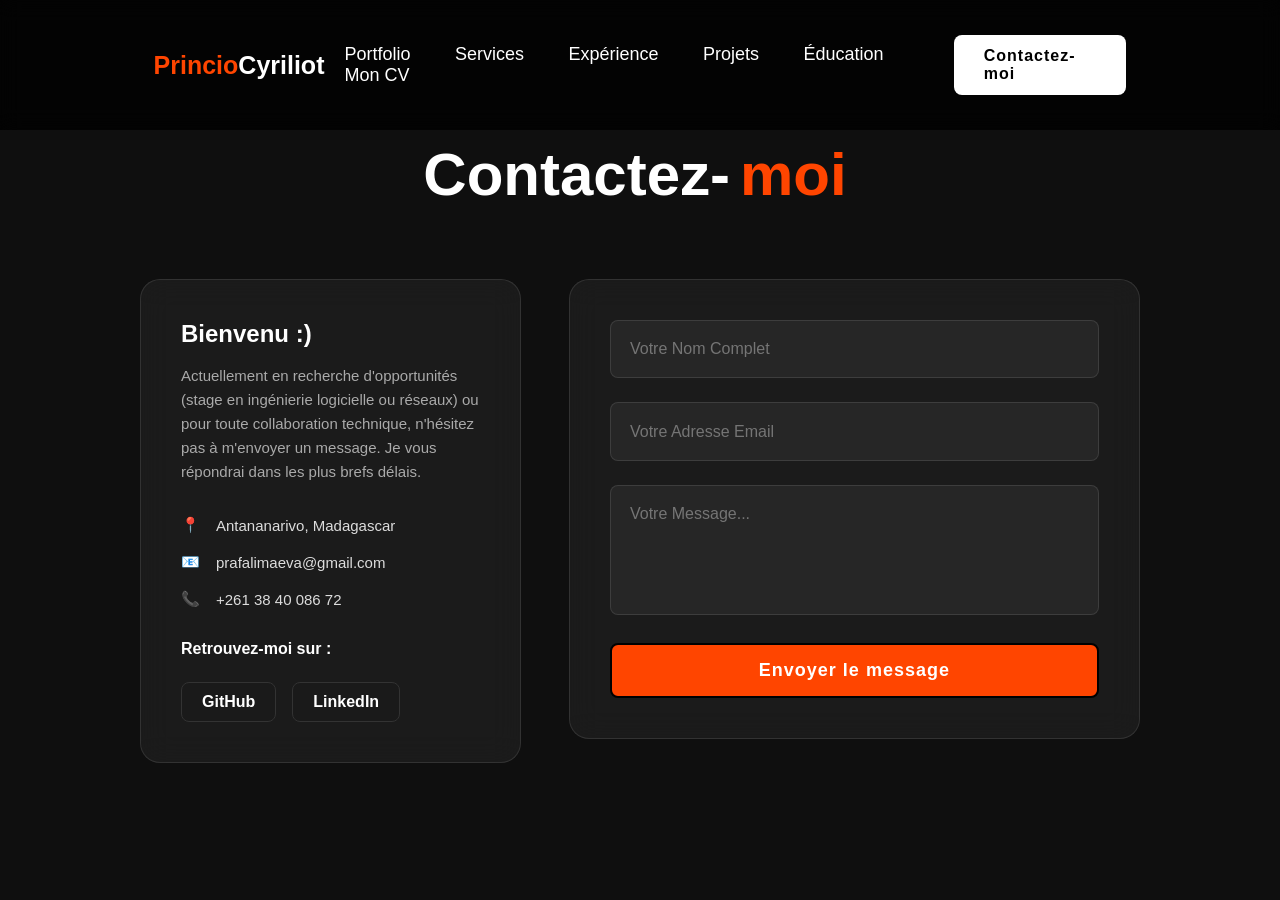
<file: contact.html>
<!DOCTYPE html>
<html lang="fr">
<head>
    <link rel="stylesheet" href="style.css">
    <meta charset="UTF-8">
    <meta name="viewport" content="width=device-width, initial-scale=1.0">
    <title>Contact | Princio Cyriliot</title>
    <style>
        /* Amélioration spécifique du design de la section contact */
        .contact-wrapper {
            display: grid;
            grid-template-columns: 1fr 1.5fr;
            gap: 3rem;
            max-width: 1000px;
            margin: 0 auto;
            align-items: start;
        }
        .contact-info-card {
            background: rgba(255, 255, 255, 0.05);
            backdrop-filter: blur(15px);
            border: 1px solid rgba(255, 255, 255, 0.1);
            padding: 2.5rem;
            border-radius: 20px;
            color: white;
        }
        .contact-info-card h3 {
            font-size: 24px;
            margin-bottom: 1rem;
            color: #fff;
        }
        .contact-info-card p {
            font-size: 15px;
            color: #aaa;
            margin-bottom: 2rem;
            line-height: 1.6;
        }
        .contact-details {
            display: flex;
            flex-direction: column;
            gap: 1.2rem;
            margin-bottom: 2rem;
        }
        .contact-item {
            display: flex;
            align-items: center;
            gap: 1rem;
            font-size: 15px;
            color: #ddd;
        }
        .social-links {
            display: flex;
            gap: 1rem;
            margin-top: 1.5rem;
        }
        .social-btn {
            padding: 10px 20px;
            background: #1a1a1a;
            color: white;
            border: 1px solid #333;
            border-radius: 8px;
            font-weight: 600;
            transition: 0.3s ease;
        }
        .social-btn:hover {
            background: orangered;
            border-color: orangered;
            transform: translateY(-3px);
        }
        @media (max-width: 768px) {
            .contact-wrapper {
                grid-template-columns: 1fr;
            }
        }
    </style>
</head>
<body>
    <header class="header">
        <a href="portfolio.html" class="logo"><span>Princio</span>Cyriliot</a>
        <nav class="navbar">
            <a href="portfolio.html">Portfolio</a>
            <a href="service.html">Services</a>
            <a href="experience.html">Expérience</a>
            <a href="projet.html">Projets</a>
            <a href="education.html">Éducation</a>
            <a href="cv.html">Mon CV</a>
        </nav>
        <a href="contact.html" class="contact active">Contactez-moi</a>
    </header>

    <section class="container" style="padding-top: 140px;">
        <h2 class="sub-title">Contactez-<span>moi</span></h2>
        
        <div class="contact-wrapper">
            <!-- Colonne Informations & Réseaux -->
            <div class="contact-info-card">
                <h3>Bienvenu :)</h3>
                <p>
                    Actuellement en recherche d'opportunités (stage en ingénierie logicielle ou réseaux) ou pour toute collaboration technique, n'hésitez pas à m'envoyer un message. Je vous répondrai dans les plus brefs délais.
                </p>
                
                <div class="contact-details">
                    <div class="contact-item">
                        <span>📍</span> Antananarivo, Madagascar
                    </div>
                    <div class="contact-item">
                        <span>📧</span> prafalimaeva@gmail.com
                    </div>
                    <div class="contact-item">
                        <span>📞</span> +261 38 40 086 72
                    </div>
                </div>

                <div style="font-weight: 600; margin-bottom: 0.5rem; color: white;">Retrouvez-moi sur :</div>
                <div class="social-links">
                    <a href="https://github.com/PrincioCyriliot" target="_blank" class="social-btn">GitHub</a>
                    <a href="https://linkedin.com/in/princio-rafalimaeva-674846414" target="_blank" class="social-btn">LinkedIn</a>
                </div>
            </div>

            <!-- Colonne Formulaire -->
            <div class="glass-card" style="padding: 2.5rem;">
                <form action="#" method="POST">
                    <div style="margin-bottom: 1.5rem;">
                        <input type="text" placeholder="Votre Nom Complet" required style="width: 100%; padding: 1.2rem; font-size: 16px; color: white; background: rgba(255,255,255,0.05); border: 1px solid rgba(255,255,255,0.1); border-radius: 8px;">
                    </div>
                    <div style="margin-bottom: 1.5rem;">
                        <input type="email" placeholder="Votre Adresse Email" required style="width: 100%; padding: 1.2rem; font-size: 16px; color: white; background: rgba(255,255,255,0.05); border: 1px solid rgba(255,255,255,0.1); border-radius: 8px;">
                    </div>
                    <div style="margin-bottom: 1.5rem;">
                        <textarea rows="5" placeholder="Votre Message..." required style="width: 100%; padding: 1.2rem; font-size: 16px; color: white; background: rgba(255,255,255,0.05); border: 1px solid rgba(255,255,255,0.1); border-radius: 8px; resize: none;"></textarea>
                    </div>
                    <button type="submit" class="btn-2" style="width: 100%; text-align: center;">Envoyer le message</button>
                </form>
            </div>
        </div>
    </section>

    <script src="script.js"></script>
</body>
</html>
</file>
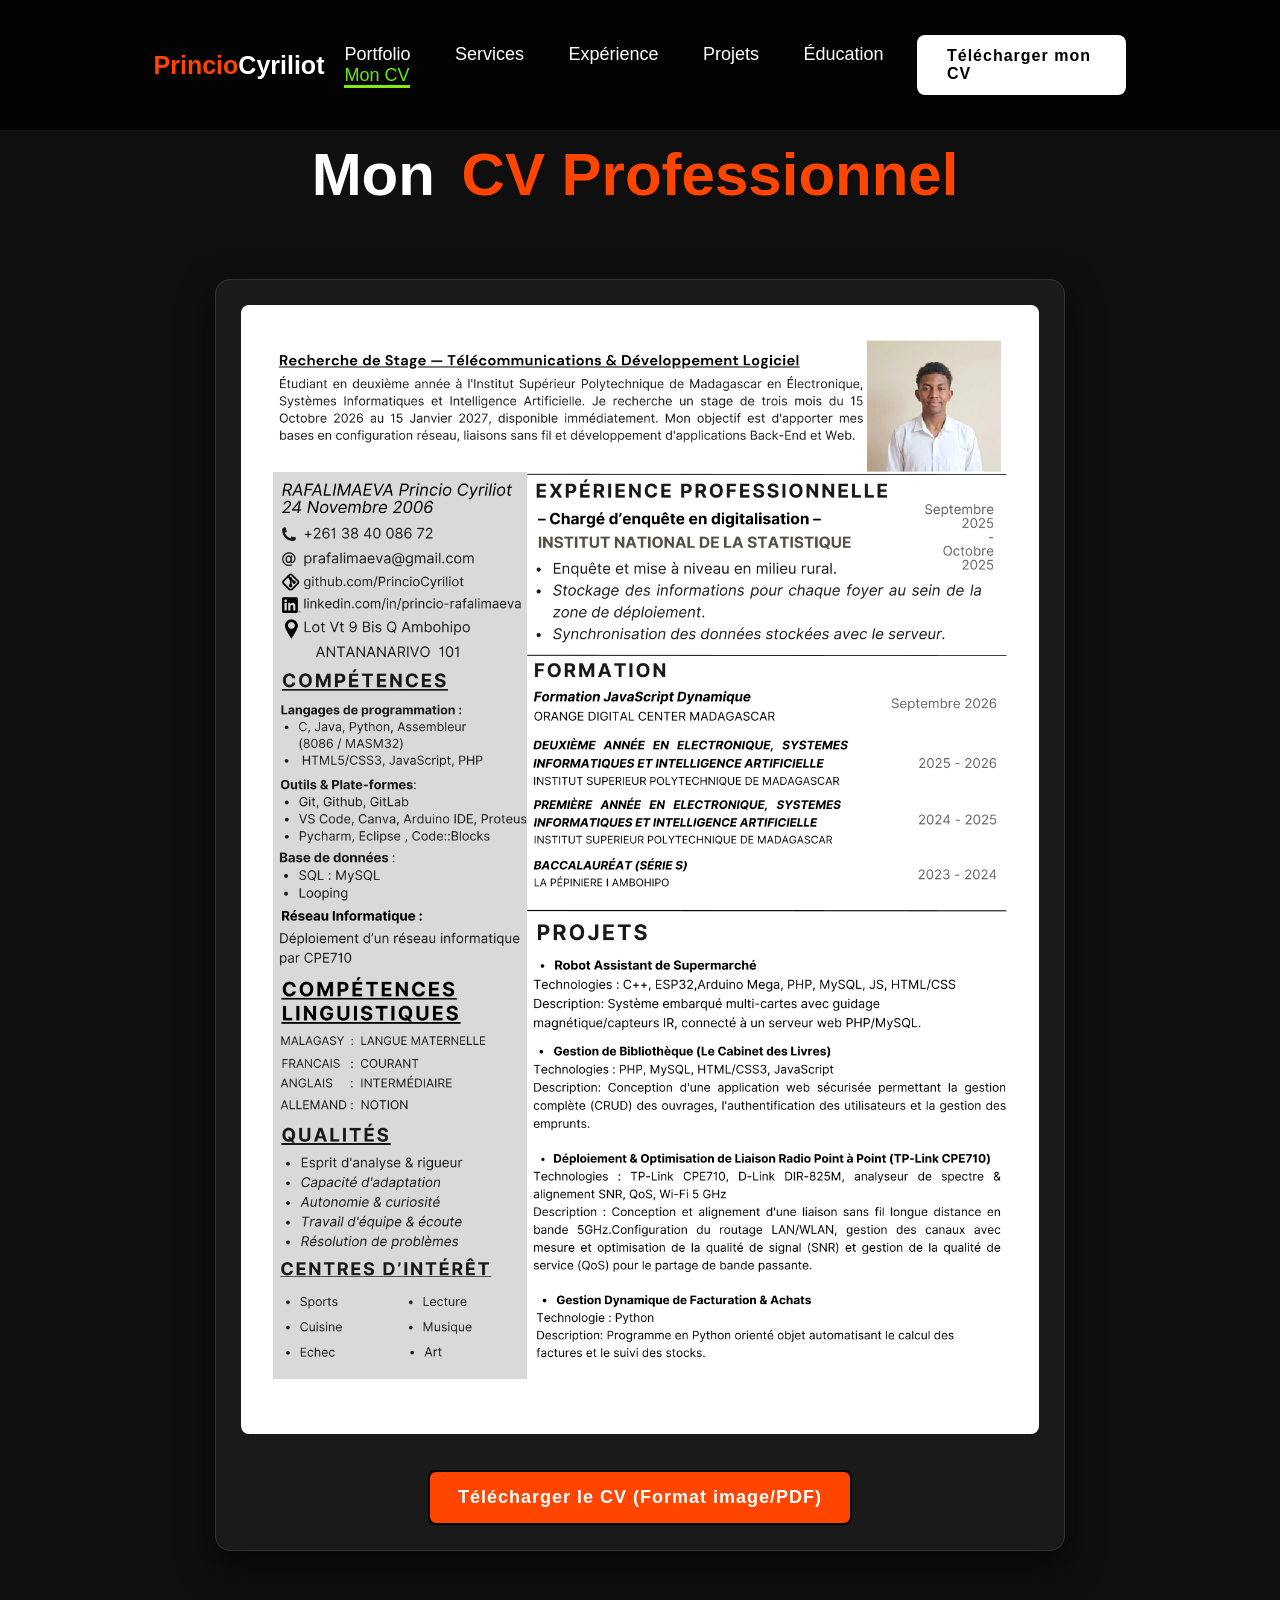
<file: cv.html>
<!DOCTYPE html>
<html lang="fr">
<head>
    <meta charset="UTF-8">
    <meta name="viewport" content="width=device-width, initial-scale=1.0">
    <title>Mon CV | Princio Cyriliot</title>
    <link rel="stylesheet" href="style.css">
</head>
<body>
    <header class="header">
        <a href="portfolio.html" class="logo"><span>Princio</span>Cyriliot</a>
        <nav class="navbar">
            <a href="portfolio.html">Portfolio</a>
            <a href="service.html">Services</a>
            <a href="experience.html">Expérience</a>
            <a href="projet.html">Projets</a>
            <a href="education.html">Éducation</a>
            <a href="cv.html" class="active">Mon CV</a>
        </nav>
        <!-- Lien pour télécharger directement votre image de CV originale -->
        <a href="image/CV_RAFALIMAEVA_PRINCIO_Impression_Securisee.jpg" download class="contact">Télécharger mon CV</a>
    </header>

    <section class="container" style="text-align: center; padding-top: 140px; background: #0f0f0f; min-height: 100vh;">
        <h2 class="sub-title">Mon <span>CV Professionnel</span></h2>
        
        <div style="max-width: 850px; margin: 0 auto; background: #1a1a1a; padding: 25px; border-radius: 15px; border: 1px solid #333; box-shadow: 0 15px 35px rgba(0,0,0,0.6);">
            <!-- Affichage direct de votre image de CV exacte présente dans le dossier image -->
            <img src="image/CV_RAFALIMAEVA_PRINCIO_Impression_Securisee.jpg" alt="CV Princio Cyriliot" style="width: 100%; height: auto; border-radius: 8px;">
            
            <div style="margin-top: 2rem;">
                <a href="image/CV_RAFALIMAEVA_PRINCIO_Impression_Securisee.jpg" download class="btn-2" style="display: inline-block;">Télécharger le CV (Format image/PDF)</a>
            </div>
        </div>
    </section>

    <script src="script.js"></script>
</body>
</html>
</file>
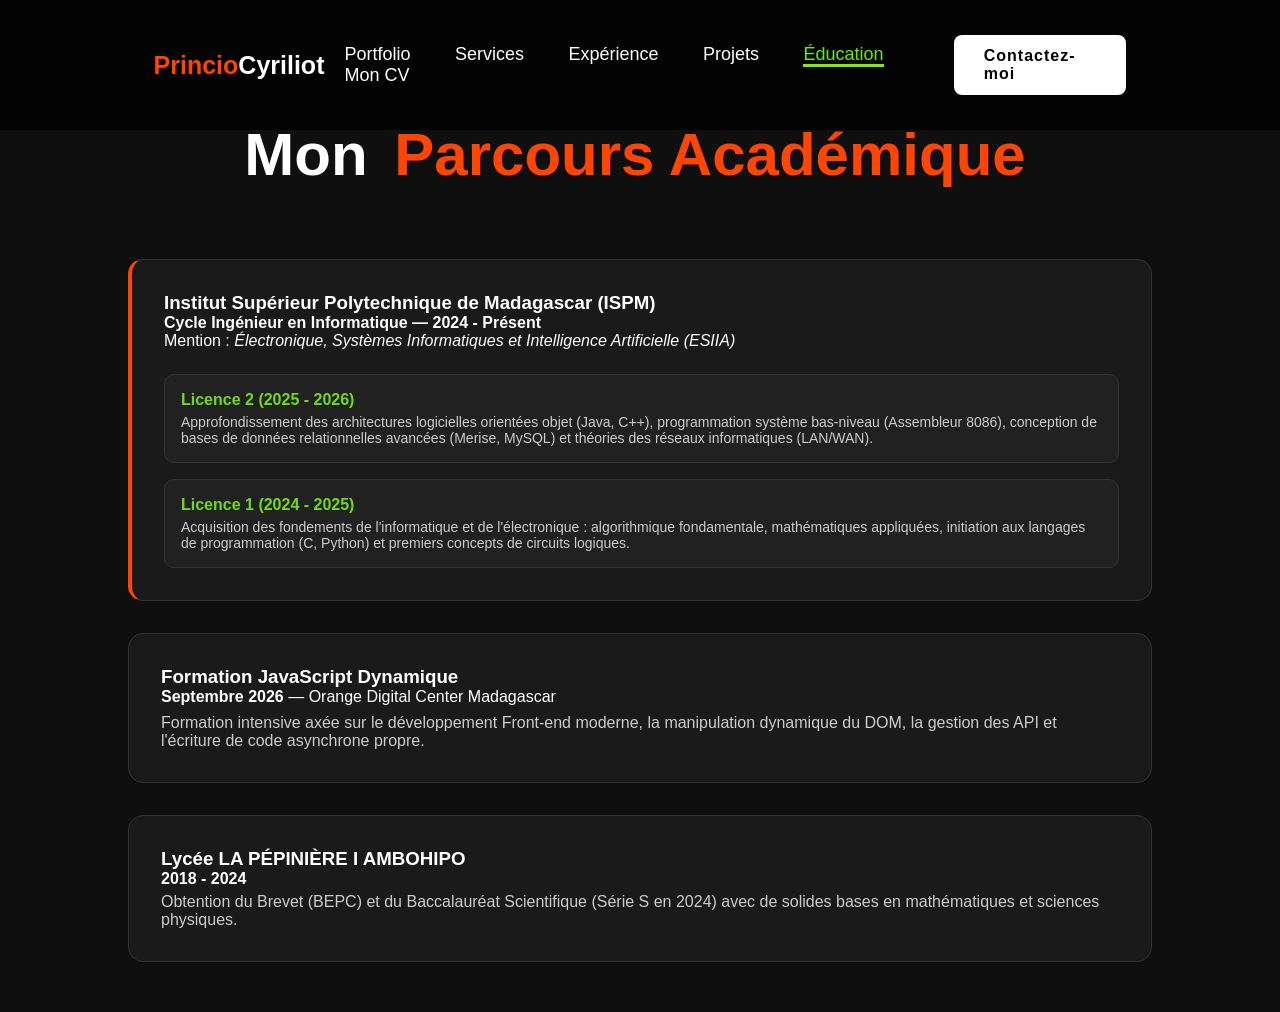
<file: education.html>
<!DOCTYPE html>
<html lang="fr">
<head>
    <link rel="stylesheet" href="style.css">
    <meta charset="UTF-8">
    <meta name="viewport" content="width=device-width, initial-scale=1.0">
    <title>Éducation | Princio Cyriliot</title>
</head>
<body>
    <header class="header">
        <a href="portfolio.html" class="logo"><span>Princio</span>Cyriliot</a>
        <nav class="navbar">
            <a href="portfolio.html">Portfolio</a>
            <a href="service.html">Services</a>
            <a href="experience.html">Expérience</a>
            <a href="projet.html">Projets</a>
            <a href="education.html" class="active">Éducation</a>
            <a href="cv.html">Mon CV</a>
        </nav>
        <a href="contact.html" class="contact">Contactez-moi</a>
    </header>

    <section class="container">
        <h2 class="sub-title">Mon <span>Parcours Académique</span></h2>
        
        <div class="card" style="border-left: 4px solid orangered;">
            <h3>Institut Supérieur Polytechnique de Madagascar (ISPM)</h3>
            <p><strong>Cycle Ingénieur en Informatique — 2024 - Présent</strong></p>
            <p>Mention : <em>Électronique, Systèmes Informatiques et Intelligence Artificielle (ESIIA)</em></p>
            
            <div style="margin-top: 1.5rem; display: flex; flex-direction: column; gap: 1rem;">
                <div style="background: rgba(255,255,255,0.03); padding: 1rem; border-radius: 10px; border: 1px solid #333;">
                    <h4 style="color: rgb(114, 219, 15);">Licence 2 (2025 - 2026)</h4>
                    <p style="color: #ccc; font-size: 14px; margin-top: 5px;">
                        Approfondissement des architectures logicielles orientées objet (Java, C++), programmation système bas-niveau (Assembleur 8086), conception de bases de données relationnelles avancées (Merise, MySQL) et théories des réseaux informatiques (LAN/WAN).
                    </p>
                </div>
                
                <div style="background: rgba(255,255,255,0.03); padding: 1rem; border-radius: 10px; border: 1px solid #333;">
                    <h4 style="color: rgb(114, 219, 15);">Licence 1 (2024 - 2025)</h4>
                    <p style="color: #ccc; font-size: 14px; margin-top: 5px;">
                        Acquisition des fondements de l'informatique et de l'électronique : algorithmique fondamentale, mathématiques appliquées, initiation aux langages de programmation (C, Python) et premiers concepts de circuits logiques.
                    </p>
                </div>
            </div>
        </div>

        <div class="card" style="margin-top: 2rem;">
            <h3>Formation JavaScript Dynamique</h3>
            <p><strong>Septembre 2026</strong> — Orange Digital Center Madagascar</p>
            <p style="color: #ccc; margin-top: 8px;">
                Formation intensive axée sur le développement Front-end moderne, la manipulation dynamique du DOM, la gestion des API et l'écriture de code asynchrone propre.
            </p>
        </div>
        
        <div class="card" style="margin-top: 2rem;">
            <h3>Lycée LA PÉPINIÈRE I AMBOHIPO</h3>
            <p><strong>2018 - 2024</strong></p>
            <p style="color: #ccc; margin-top: 5px;">Obtention du Brevet (BEPC) et du Baccalauréat Scientifique (Série S en 2024) avec de solides bases en mathématiques et sciences physiques.</p>
        </div>
    </section>

    <script src="script.js"></script>
</body>
</html>
</file>
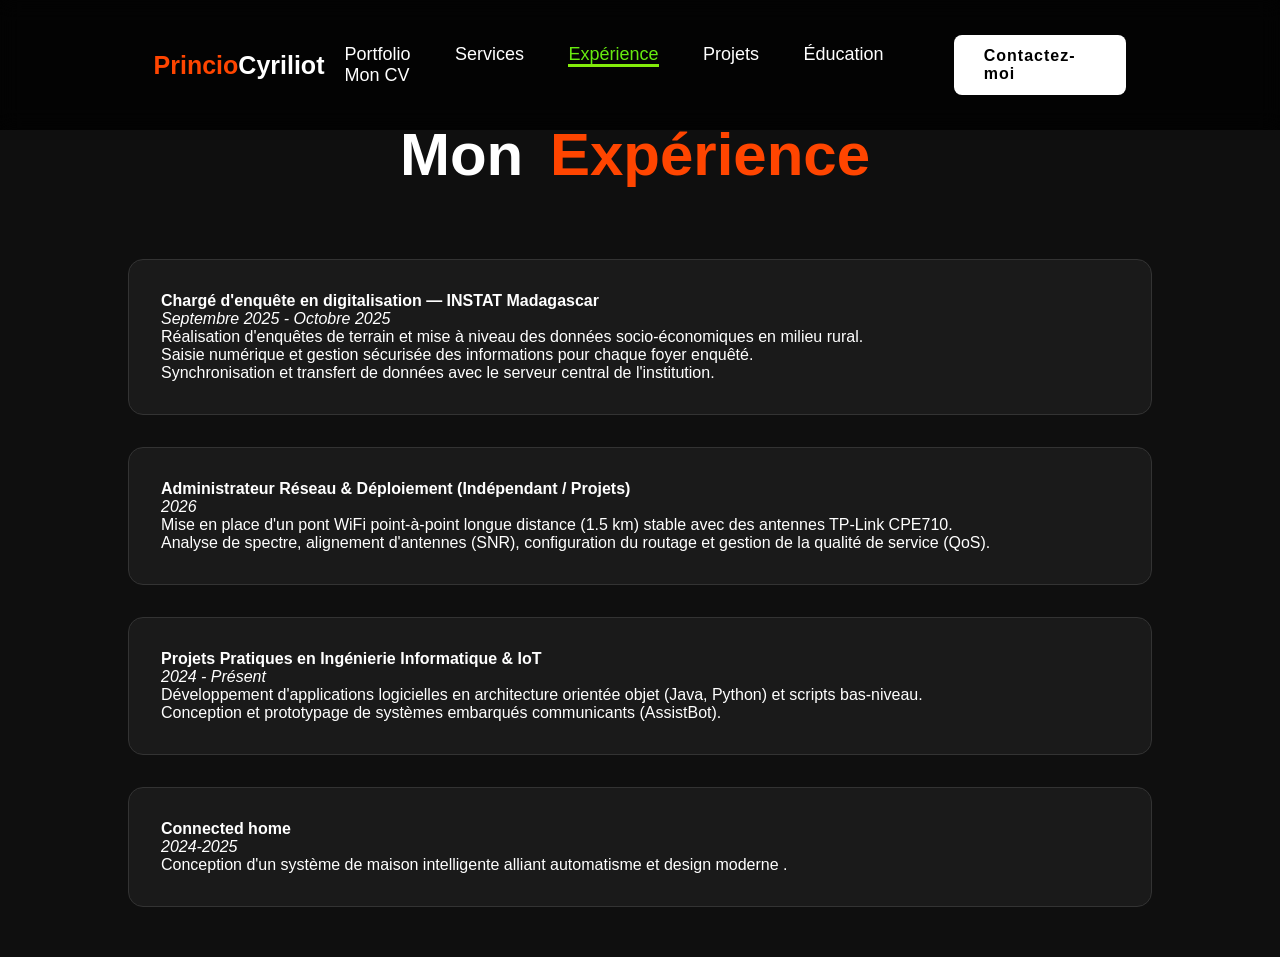
<file: experience.html>
<!DOCTYPE html>
<html lang="fr">
<head>
    <link rel="stylesheet" href="style.css">
    <meta charset="UTF-8">
    <meta name="viewport" content="width=device-width, initial-scale=1.0">
    <title>Mon Expérience | Princio Cyriliot</title>
</head>
<body>
    <header class="header">
        <a href="portfolio.html" class="logo"><span>Princio</span>Cyriliot</a>
        <nav class="navbar">
            <a href="portfolio.html">Portfolio</a>
            <a href="service.html">Services</a>
            <a href="experience.html" class="active">Expérience</a>
            <a href="projet.html">Projets</a>
            <a href="education.html">Éducation</a>
            <a href="cv.html">Mon CV</a>
        </nav>
        <a href="contact.html" class="contact">Contactez-moi</a>
    </header>

    <section class="container">
        <h2 class="sub-title">Mon <span>Expérience</span></h2>
        <div class="card">
            <h4>Chargé d'enquête en digitalisation — INSTAT Madagascar</h4>
            <p><em>Septembre 2025 - Octobre 2025</em></p>
            <ul>
                <li>Réalisation d'enquêtes de terrain et mise à niveau des données socio-économiques en milieu rural.</li>
                <li>Saisie numérique et gestion sécurisée des informations pour chaque foyer enquêté.</li>
                <li>Synchronisation et transfert de données avec le serveur central de l'institution.</li>
            </ul>
        </div>
        <div class="card" style="margin-top: 2rem;">
            <h4>Administrateur Réseau & Déploiement (Indépendant / Projets)</h4>
            <p><em>2026</em></p>
            <ul>
                <li>Mise en place d'un pont WiFi point-à-point longue distance (1.5 km) stable avec des antennes TP-Link CPE710.</li>
                <li>Analyse de spectre, alignement d'antennes (SNR), configuration du routage et gestion de la qualité de service (QoS).</li>
            </ul>
        </div>
        <div class="card" style="margin-top: 2rem;">
            <h4>Projets Pratiques en Ingénierie Informatique & IoT</h4>
            <p><em>2024 - Présent</em></p>
            <ul>
                <li>Développement d'applications logicielles en architecture orientée objet (Java, Python) et scripts bas-niveau.</li>
                <li>Conception et prototypage de systèmes embarqués communicants (AssistBot).</li>
            </ul>
        </div>
  <div class="card" style="margin-top: 2rem;">
            <h4>Connected home</h4>
            <p><em>2024-2025</em></p>
            <ul>
                <li>Conception d'un système de maison intelligente alliant automatisme et design moderne .</li>
               
            </ul>
        </div>

    </section>

    <script src="script.js"></script>
</body>
</html>
</file>
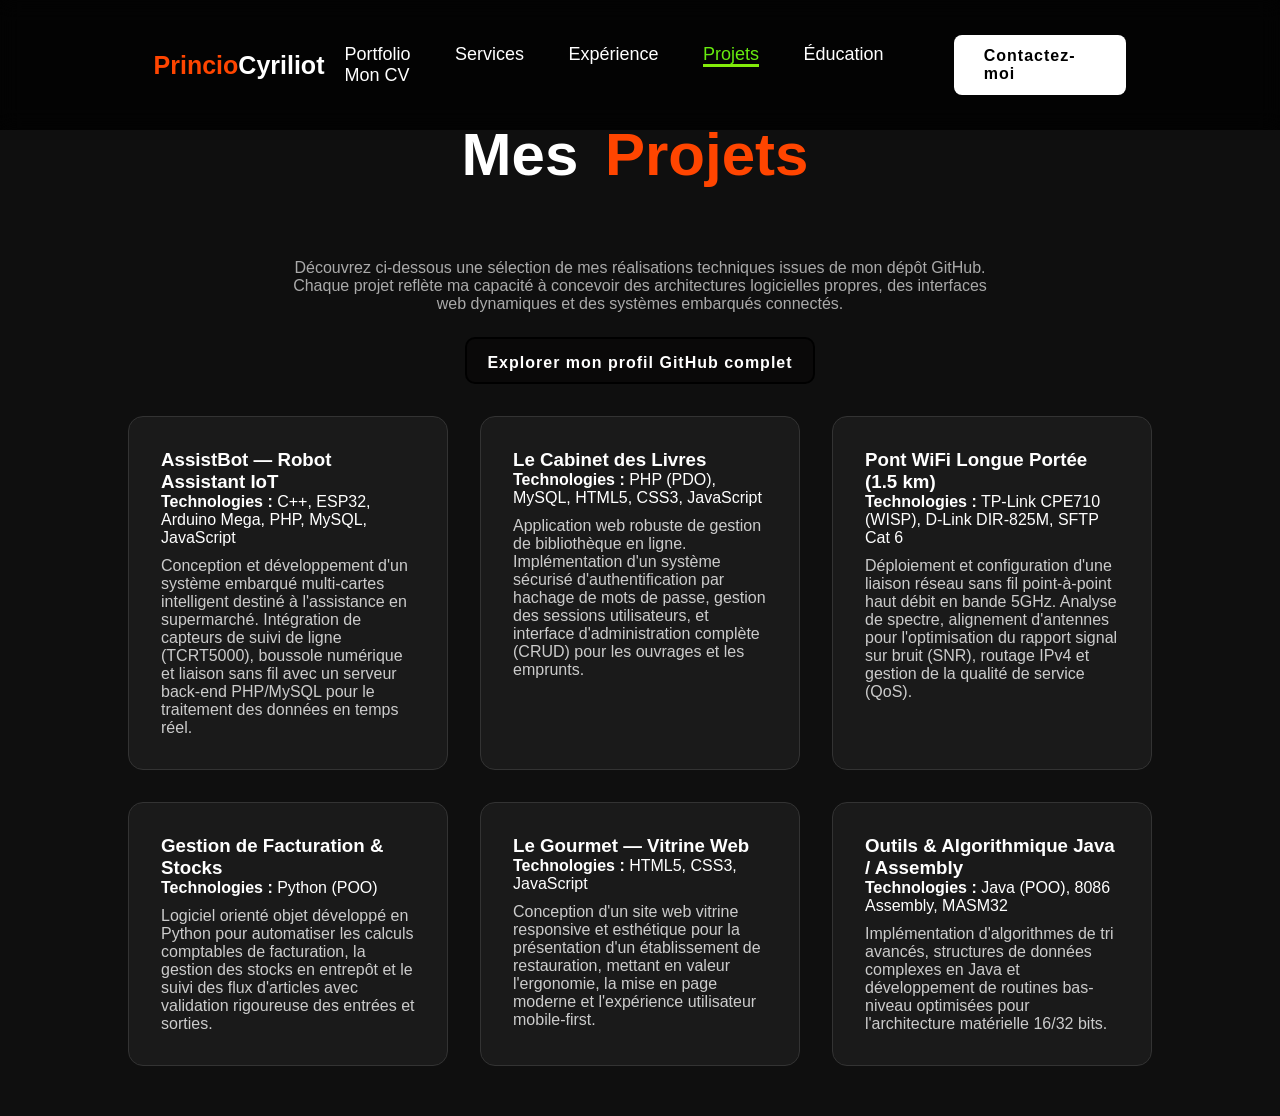
<file: projet.html>
<!DOCTYPE html>
<html lang="fr">
<head>
    <link rel="stylesheet" href="style.css">
    <meta charset="UTF-8">
    <meta name="viewport" content="width=device-width, initial-scale=1.0">
    <title>Mes Projets | Princio Cyriliot</title>
</head>
<body>
    <header class="header">
        <a href="portfolio.html" class="logo"><span>Princio</span>Cyriliot</a>
        <nav class="navbar">
            <a href="portfolio.html">Portfolio</a>
            <a href="service.html">Services</a>
            <a href="experience.html">Expérience</a>
            <a href="projet.html" class="active">Projets</a>
            <a href="education.html">Éducation</a>
            <a href="cv.html">Mon CV</a>
        </nav>
        <a href="contact.html" class="contact">Contactez-moi</a>
    </header>

    <section class="container">
        <h2 class="sub-title">Mes <span>Projets</span></h2>
        <div style="text-align: center; margin-bottom: 2rem;">
            <p style="color: #aaa; font-size: 16px; max-width: 700px; margin: 0 auto;">
                Découvrez ci-dessous une sélection de mes réalisations techniques issues de mon dépôt GitHub. Chaque projet reflète ma capacité à concevoir des architectures logicielles propres, des interfaces web dynamiques et des systèmes embarqués connectés.
            </p>
            <a href="https://github.com/PrincioCyriliot" target="_blank" class="read" style="display: inline-block; margin-top: 1.5rem;">Explorer mon profil GitHub complet</a>
        </div>
        
        <div class="grid-projects" style="margin-top: 2rem;">
            <div class="card">
                <h3>AssistBot — Robot Assistant IoT</h3>
                <p><strong>Technologies :</strong> C++, ESP32, Arduino Mega, PHP, MySQL, JavaScript</p>
                <p style="margin-top: 10px; color: #ccc;">
                    Conception et développement d'un système embarqué multi-cartes intelligent destiné à l'assistance en supermarché. Intégration de capteurs de suivi de ligne (TCRT5000), boussole numérique et liaison sans fil avec un serveur back-end PHP/MySQL pour le traitement des données en temps réel.
                </p>
            </div>
            <div class="card">
                <h3>Le Cabinet des Livres</h3>
                <p><strong>Technologies :</strong> PHP (PDO), MySQL, HTML5, CSS3, JavaScript</p>
                <p style="margin-top: 10px; color: #ccc;">
                    Application web robuste de gestion de bibliothèque en ligne. Implémentation d'un système sécurisé d'authentification par hachage de mots de passe, gestion des sessions utilisateurs, et interface d'administration complète (CRUD) pour les ouvrages et les emprunts.
                </p>
            </div>
            <div class="card">
                <h3>Pont WiFi Longue Portée (1.5 km)</h3>
                <p><strong>Technologies :</strong> TP-Link CPE710 (WISP), D-Link DIR-825M, SFTP Cat 6</p>
                <p style="margin-top: 10px; color: #ccc;">
                    Déploiement et configuration d'une liaison réseau sans fil point-à-point haut débit en bande 5GHz. Analyse de spectre, alignement d'antennes pour l'optimisation du rapport signal sur bruit (SNR), routage IPv4 et gestion de la qualité de service (QoS).
                </p>
            </div>
            <div class="card">
                <h3>Gestion de Facturation & Stocks</h3>
                <p><strong>Technologies :</strong> Python (POO)</p>
                <p style="margin-top: 10px; color: #ccc;">
                    Logiciel orienté objet développé en Python pour automatiser les calculs comptables de facturation, la gestion des stocks en entrepôt et le suivi des flux d'articles avec validation rigoureuse des entrées et sorties.
                </p>
            </div>
            <div class="card">
                <h3>Le Gourmet — Vitrine Web</h3>
                <p><strong>Technologies :</strong> HTML5, CSS3, JavaScript</p>
                <p style="margin-top: 10px; color: #ccc;">
                    Conception d'un site web vitrine responsive et esthétique pour la présentation d'un établissement de restauration, mettant en valeur l'ergonomie, la mise en page moderne et l'expérience utilisateur mobile-first.
                </p>
            </div>
            <div class="card">
                <h3>Outils & Algorithmique Java / Assembly</h3>
                <p><strong>Technologies :</strong> Java (POO), 8086 Assembly, MASM32</p>
                <p style="margin-top: 10px; color: #ccc;">
                    Implémentation d'algorithmes de tri avancés, structures de données complexes en Java et développement de routines bas-niveau optimisées pour l'architecture matérielle 16/32 bits.
                </p>
            </div>
        </div>
    </section>

    <script src="script.js"></script>
</body>
</html>
</file>
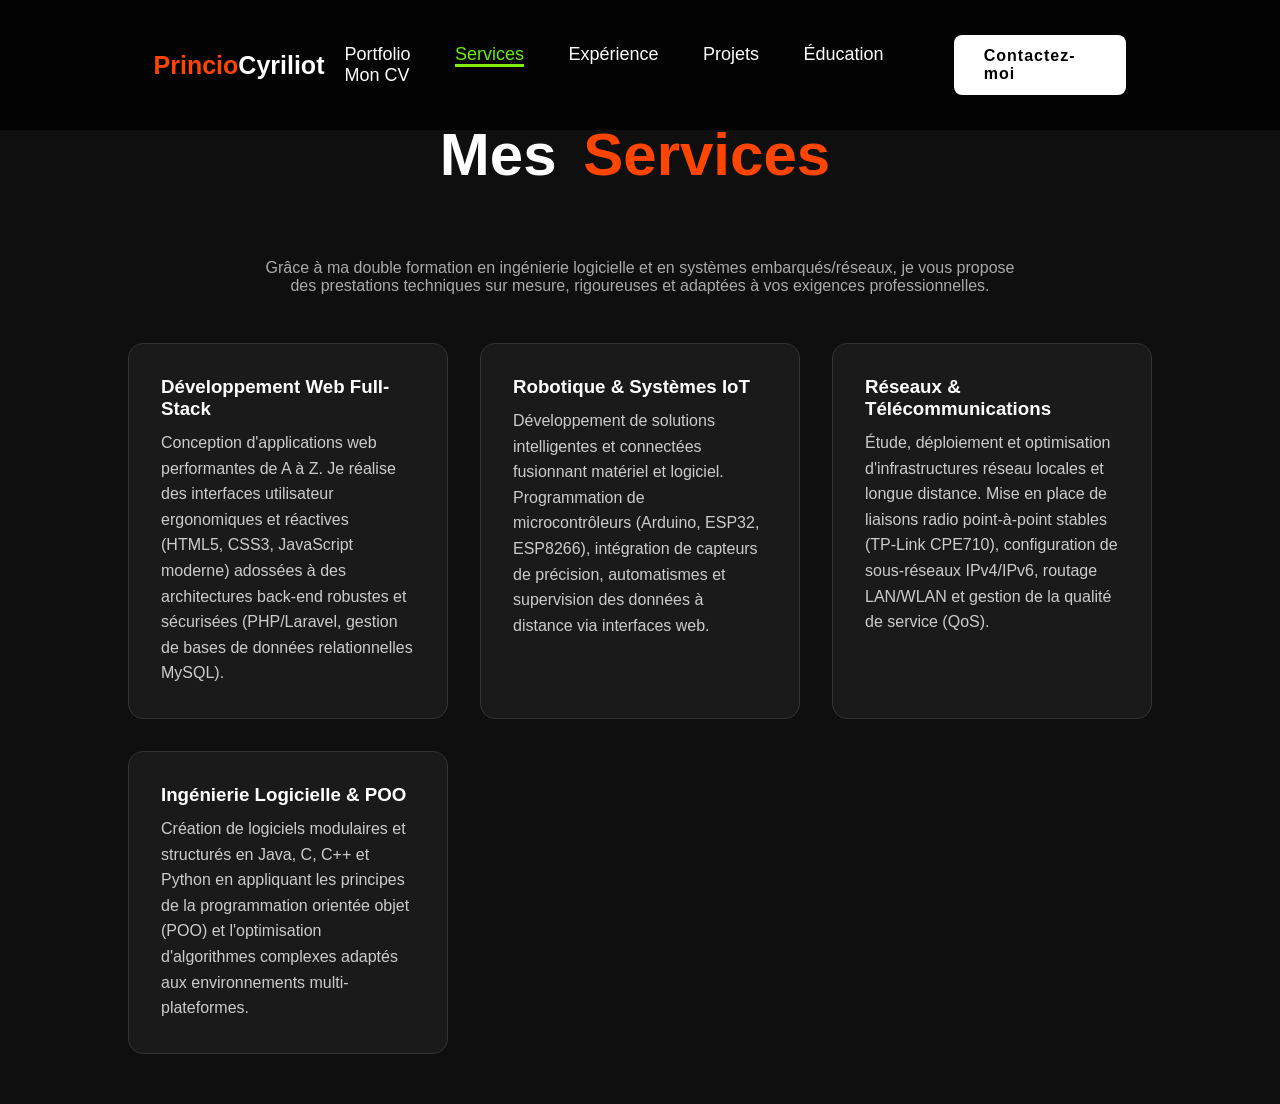
<file: service.html>
<!DOCTYPE html>
<html lang="fr">
<head>
    <link rel="stylesheet" href="style.css">
    <meta charset="UTF-8">
    <meta name="viewport" content="width=device-width, initial-scale=1.0">
    <title>Mes Services | Princio Cyriliot</title>
</head>
<body>
    <header class="header">
        <a href="portfolio.html" class="logo"><span>Princio</span>Cyriliot</a>
        <nav class="navbar">
            <a href="portfolio.html">Portfolio</a>
            <a href="service.html" class="active">Services</a>
            <a href="experience.html">Expérience</a>
            <a href="projet.html">Projets</a>
            <a href="education.html">Éducation</a>
            <a href="cv.html">Mon CV</a>
        </nav>
        <a href="contact.html" class="contact">Contactez-moi</a>
    </header>

    <section class="container">
        <h2 class="sub-title">Mes <span>Services</span></h2>
        <div style="text-align: center; margin-bottom: 2rem;">
            <p style="color: #aaa; font-size: 16px; max-width: 750px; margin: 0 auto;">
                Grâce à ma double formation en ingénierie logicielle et en systèmes embarqués/réseaux, je vous propose des prestations techniques sur mesure, rigoureuses et adaptées à vos exigences professionnelles.
            </p>
        </div>

        <div class="grid-services">
            <div class="card">
                <h3>Développement Web Full-Stack</h3>
                <p style="color: #ccc; margin-top: 10px; line-height: 1.6;">
                    Conception d'applications web performantes de A à Z. Je réalise des interfaces utilisateur ergonomiques et réactives (HTML5, CSS3, JavaScript moderne) adossées à des architectures back-end robustes et sécurisées (PHP/Laravel, gestion de bases de données relationnelles MySQL).
                </p>
            </div>
            <div class="card">
                <h3>Robotique & Systèmes IoT</h3>
                <p style="color: #ccc; margin-top: 10px; line-height: 1.6;">
                    Développement de solutions intelligentes et connectées fusionnant matériel et logiciel. Programmation de microcontrôleurs (Arduino, ESP32, ESP8266), intégration de capteurs de précision, automatismes et supervision des données à distance via interfaces web.
                </p>
            </div>
            <div class="card">
                <h3>Réseaux & Télécommunications</h3>
                <p style="color: #ccc; margin-top: 10px; line-height: 1.6;">
                    Étude, déploiement et optimisation d'infrastructures réseau locales et longue distance. Mise en place de liaisons radio point-à-point stables (TP-Link CPE710), configuration de sous-réseaux IPv4/IPv6, routage LAN/WLAN et gestion de la qualité de service (QoS).
                </p>
            </div>
            <div class="card">
                <h3>Ingénierie Logicielle & POO</h3>
                <p style="color: #ccc; margin-top: 10px; line-height: 1.6;">
                    Création de logiciels modulaires et structurés en Java, C, C++ et Python en appliquant les principes de la programmation orientée objet (POO) et l'optimisation d'algorithmes complexes adaptés aux environnements multi-plateformes.
                </p>
            </div>
        </div>
    </section>

    <script src="script.js"></script>
</body>
</html>
</file>
<file: style.css>
* {
    margin: 0;
    padding: 0;
    box-sizing: border-box;
    font-family: 'poppins', sans-serif;
    text-decoration: none;
    list-style: none;
}

.header {
    position: fixed;
    top: 0;
    left: 0;
    width: 100%;
    padding: 35px 12%;
    background: rgba(0, 0, 0, 0.801);
    backdrop-filter: blur(10px);
    display: flex;
    justify-content: space-between;
    align-items: center;
    z-index: 100;
}

.logo {
    font-size: 25px;
    color: white;
    font-weight: 600;
    transition: 0.3s ease;
}

.logo:hover {
    color: rgb(114, 219, 15);
    text-shadow: 0 0 25px rgb(159, 233, 22),
        0 0 50px rgb(98, 226, 13),
        0 0 70px rgb(133, 233, 18);
    transform: scale(1.1);
}

span {
    color: orangered;
}

.navbar a {
    font-size: 18px;
    color: white;
    font-weight: 500;
    margin: 0 20px;
    border-bottom: 3px solid transparent;
    transition: 0.3s ease;
}

.navbar a:hover,
.navbar a.active {
    color: rgb(103, 235, 15);
    border-bottom: 3px solid rgb(131, 236, 10);
}

.contact {
    padding: 10px 28px;
    background-color: white;
    color: black;
    border: 2px solid transparent;
    border-radius: 8px;
    font-size: 16px;
    letter-spacing: 1px;
    font-weight: 600;
    transition: 0.3s ease;
}

.contact:hover {
    background-color: orangered;
    box-shadow: 0 0 25px orangered;
    color: white;
}

.home {
    width: 100%;
    min-height: 100vh;
    background: rgba(255, 255, 255, 0.288);
    display: flex;
    align-items: center;
    gap: 7em;
    padding: 30px 12% 0;
}

.home-content {
    max-width: 800px;
}

.home-content h3 {
    font-size: 42px;
}

.home-content h1 {
    font-size: 62px;
    line-height: 1.2;
}

.home-content p {
    font-size: 18px;
    margin: 25px 0 30px;
}

.btn-box {
    width: 345px;
    display: flex;
    gap: 2em;
}

.btn-1 {
    padding: 15px 28px;
    background-color: black;
    color: white;
    border: 2px solid transparent;
    border-radius: 8px;
    font-size: 18px;
    letter-spacing: 1px;
    font-weight: 600;
    transition: 0.3s ease;
    cursor: pointer;
}

.btn-1:hover {
    background-color: white;
    color: black;
    border: 2px solid black;
}

.btn-2 {
    padding: 15px 28px;
    background-color: orangered;
    color: white;
    border: 2px solid black;
    border-radius: 8px;
    font-size: 18px;
    letter-spacing: 1px;
    font-weight: 600;
    transition: 0.3s ease;
    cursor: pointer;
}

.btn-2:hover {
    background-color: white;
    color: orangered;
}

.img-box img {
    border-radius: 50%;
    padding: auto;
    width: 400px;
    top: 45px;
}

::-webkit-scrollbar {
    width: 15px;
}

::-webkit-scrollbar-thumb {
    background-color: orangered;
}

::-webkit-scrollbar-track {
    background-color: rgba(12, 11, 11, 0.651);
    width: 50px;
}

.about {
    display: flex;
    justify-content: center;
    align-items: center;
    padding: 12% 8%;
    gap: 10em;
    background: rgb(10, 10, 10);
}

.about-img img {
    position: relative;
    width: 550px;
    box-shadow: 0 0 25px rgb(20, 149, 167),
        0 0 50px rgb(22, 201, 192);
    border-radius: 50%;
}

.about-content h2 {
    text-align: left;
    color: white;
    font-size: 42px;
}

.about-content h3 {
    font-size: 62px;
    color: white;
}

.about-content p {
    color: white;
    font-size: 20px;
    margin: 2em 0 3em;
}

.contact-form h2 {
    text-align: center;
    margin-top: 3em;
    margin-bottom: 1em;
    font-size: 36px;
}

.contact-form form {
    max-width: 50em;
    margin: 1em auto;
    text-align: center;
    margin-bottom: 3em;
}

.contact-form form .input-box {
    display: flex;
    justify-content: center;
    flex-wrap: wrap;
}

.contact-form form .input-box input,
.contact-form form textarea {
    width: 100%;
    padding: 1.5em;
    font-size: 18px;
    color: black;
    background: rgba(255, 255, 255, 0.212);
    border-radius: .8rem;
    margin: 1rem 0;
    resize: none;
}

.services p {
    max-width: 800px 800px;
}

#services {
    color: aliceblue;
    font-size: 20px;
    line-height: 20px;
    margin-bottom: 70px;
    justify-content: center;
    text-align: center;
}

.services h2 {
    color: black;
}

.sub-title {
    text-align: center;
    font-size: 60px;
    padding-bottom: 70px;
}

.sub-title span {
    padding: 10px;
}

.read {
    background: rgba(10, 9, 9);
    font-weight: 600;
    padding: 15px 20px;
    border: 2px solid black;
    letter-spacing: 1px;
    border-radius: 10px;
    color: white;
    padding-bottom: 10px;
    cursor: pointer;
    
}

.read:hover {
    background: white;
    color: rgb(11, 11, 11);
    box-sizing: border-box;
}

.container {
    padding: 90px;
    background: rgba(52, 95, 134, 0.74);
}

p {
font-family: Verdana, Geneva, Tahoma, sans-serif ;

}
/* Section de contenu générique */
.container {
    padding: 120px 12% 60px; /* Espace pour le header fixe */
    min-height: 100vh;
    background: #0f0f0f;
    color: white;
}

.grid-services, .grid-projects {
    display: grid;
    grid-template-columns: repeat(auto-fit, minmax(300px, 1fr));
    gap: 2rem;
    margin-top: 3rem;
}

.card {
    background: #1a1a1a;
    padding: 2rem;
    border-radius: 15px;
    border: 1px solid #333;
    transition: 0.4s;
}

.card:hover {
    border-color: orangered;
    transform: translateY(-10px);
}

.card i { font-size: 40px; color: rgb(114, 219, 15); margin-bottom: 1rem; }

/* --- NOUVELLES PROPRIÉTÉS POUR PAGES SECONDAIRES --- */

/* Conteneur de section pour pages internes */
.container {
    padding: 120px 10% 50px;
    min-height: 100vh;
}

/* Grille pour les cartes (Services / Projets) */
.glass-grid {
    display: grid;
    grid-template-columns: repeat(auto-fit, minmax(300px, 1fr));
    gap: 25px;
    margin-top: 50px;
}

/* Carte Style Glassmorphism */
.glass-card {
    background: rgba(255, 255, 255, 0.05);
    backdrop-filter: blur(15px);
    border-radius: 20px;
    border: 1px solid rgba(255, 255, 255, 0.1);
    padding: 30px;
    transition: 0.4s ease;
}

.glass-card:hover {
    transform: translateY(-10px);
    border: 1px solid rgb(114, 219, 15);
    background: rgba(114, 219, 15, 0.05);
}

.glass-card h3 {
    font-size: 24px;
    margin-bottom: 15px;
    color: white;
}

/* Timeline pour Education / Experience */
.edu-item {
    border-left: 2px solid orangered;
    padding-left: 20px;
    margin-bottom: 25px;
    position: relative;
}

.edu-item h4 {
    color: rgb(114, 219, 15);
    font-size: 18px;
}

/* Responsive */
/* Responsive */
@media (max-width: 768px) {
    .glass-grid { grid-template-columns: 1fr; }
    .header { padding: 20px 5px; }

    .about, .home, section {
        position: relative !important;
        display: flex !important;
        flex-direction: column !important;
        width: 100% !important;
        height: auto !important;
        padding: 20px !important;
    }

    h1, .home-content h1, .about-content h2 {
        font-size: 2rem !important;
        line-height: 1.2 !important;
    }

    .navbar {
        display: flex;
        flex-wrap: wrap;
        justify-content: center;
        gap: 10px;
        background: rgba(0, 0, 0, 0.9);
        padding: 10px;
    }

    .navbar a {
        font-size: 0.85rem !important;
        margin: 0 5px !important;
    }
}
</file>
